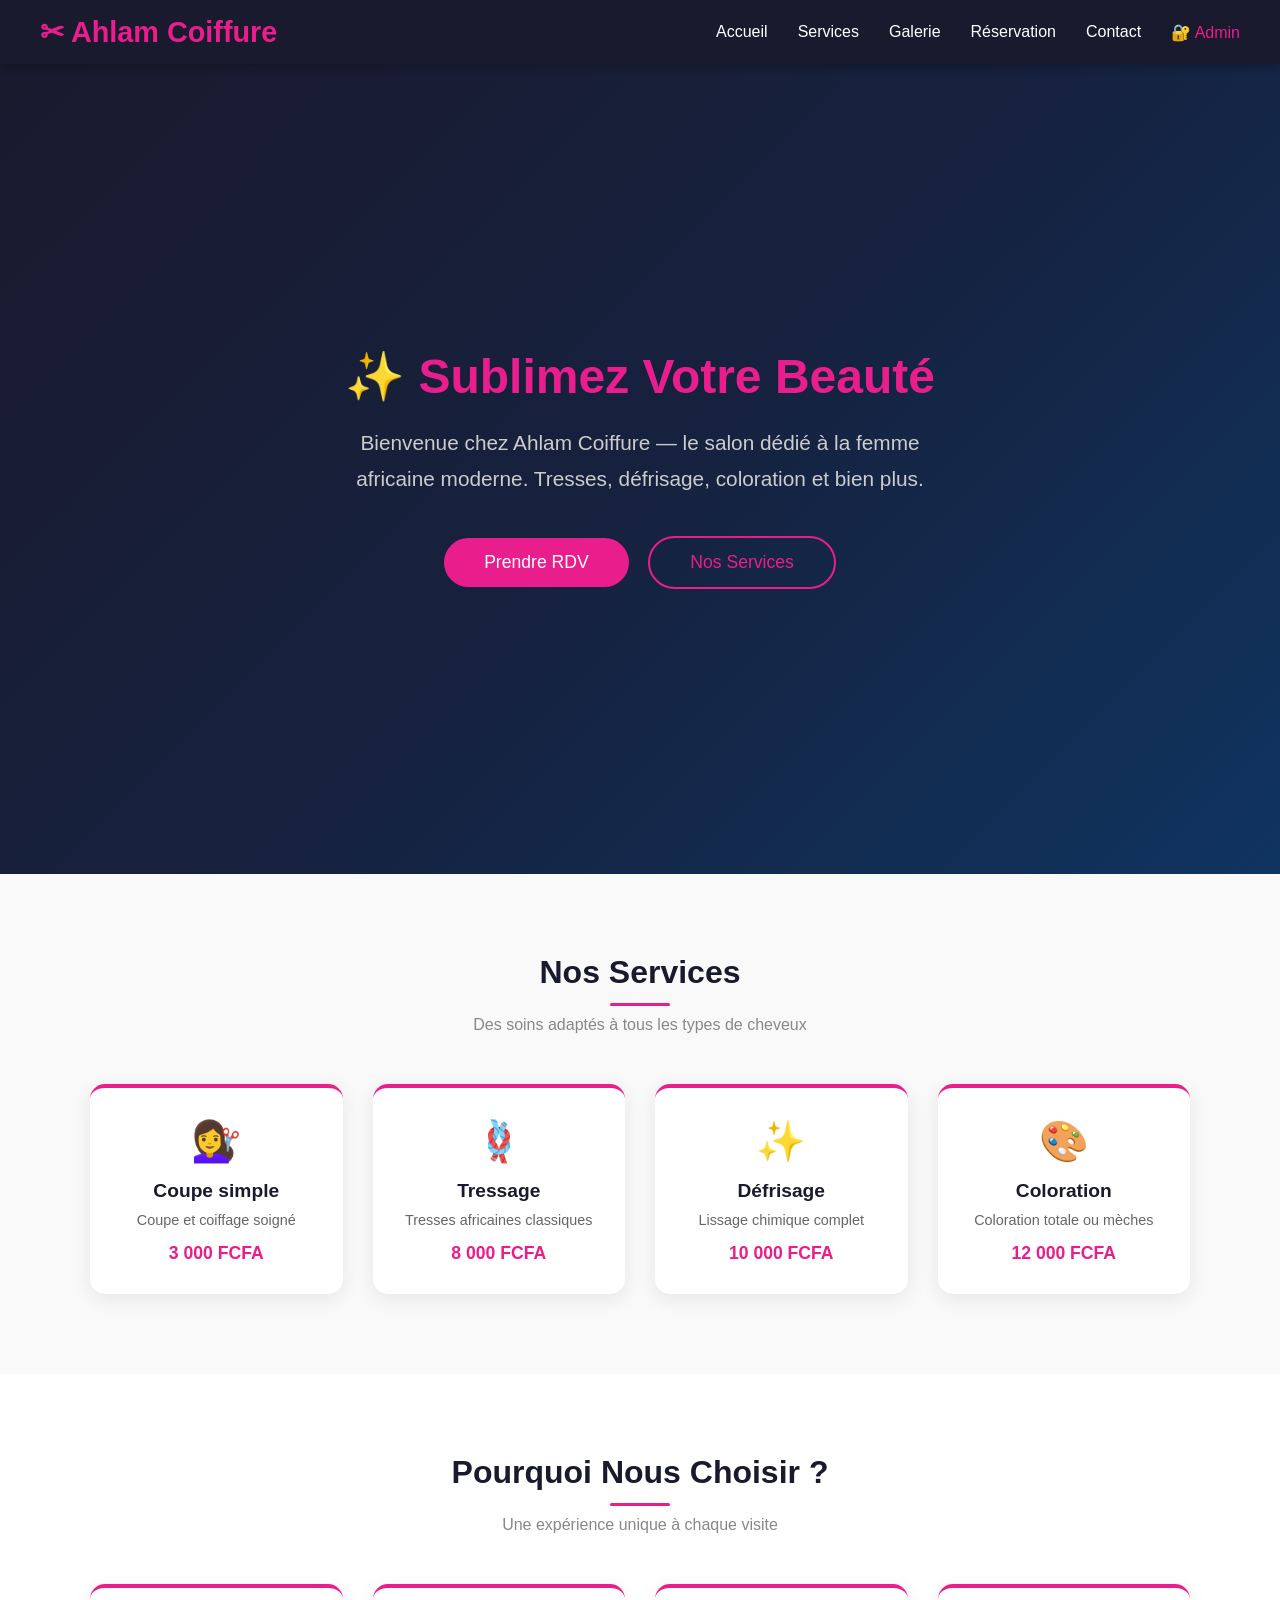
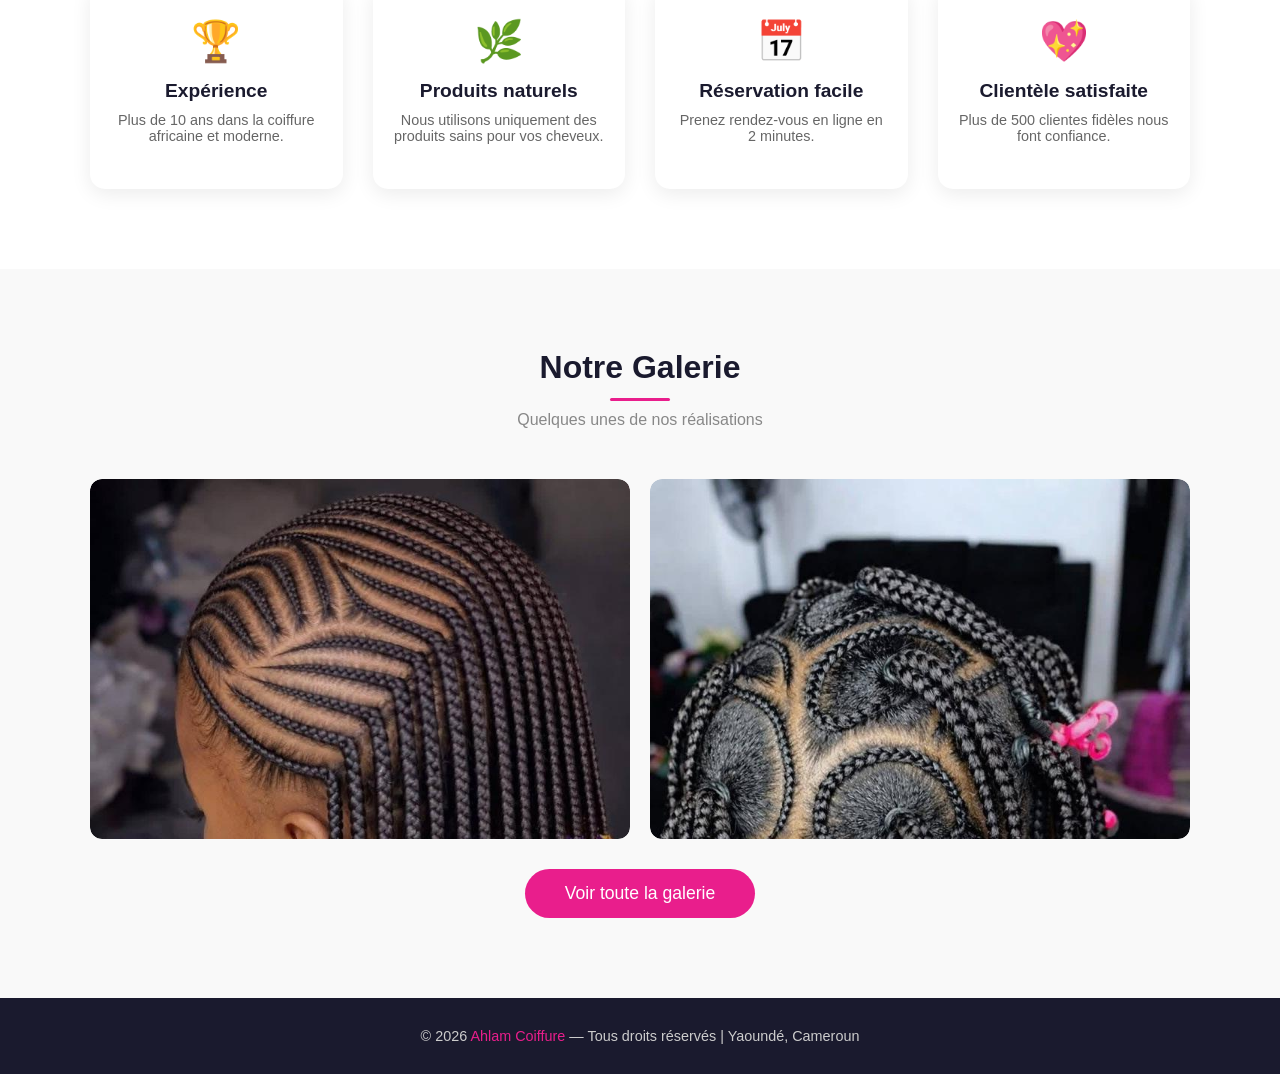
<file: index.html>
<!DOCTYPE html>
<html lang="fr">
<head>
    <meta charset="UTF-8">
    <meta name="viewport" content="width=device-width, initial-scale=1.0">
    <title>Ahlam Coiffure — Beauté & Élégance</title>
    <link rel="stylesheet" href="css/style.css">
</head>
<body>

<!-- NAVBAR -->
<nav class="navbar">
    <div class="logo">✂ Ahlam Coiffure</div>
    <ul>
        <li><a href="index.html">Accueil</a></li>
        <li><a href="pages/services.html">Services</a></li>
        <li><a href="pages/galerie.html">Galerie</a></li>
        <li><a href="pages/reservation.html">Réservation</a></li>
        <li><a href="pages/contact.html">Contact</a></li>
        <li><a href="#" onclick="ouvrirAdmin()" style="color:#e91e8c;">🔐 Admin</a></li>
    </ul>
</nav>

<!-- HERO -->
<section class="hero">
    <h1>✨ Sublimez Votre Beauté</h1>
    <p>Bienvenue chez Ahlam Coiffure — le salon dédié à la femme africaine moderne. Tresses, défrisage, coloration et bien plus.</p>
    <div>
        <a href="pages/reservation.html" class="btn">Prendre RDV</a>
        <a href="pages/services.html" class="btn btn-outline">Nos Services</a>
    </div>
</section>

<!-- SERVICES -->
<section style="background:#f9f9f9;">
    <h2 class="section-title">Nos Services</h2>
    <p class="section-subtitle">Des soins adaptés à tous les types de cheveux</p>
    <div class="services-grid">
        <div class="service-card">
            <div class="icon">💇‍♀️</div>
            <h3>Coupe simple</h3>
            <p>Coupe et coiffage soigné</p>
            <div class="prix">3 000 FCFA</div>
        </div>
        <div class="service-card">
            <div class="icon">🪢</div>
            <h3>Tressage</h3>
            <p>Tresses africaines classiques</p>
            <div class="prix">8 000 FCFA</div>
        </div>
        <div class="service-card">
            <div class="icon">✨</div>
            <h3>Défrisage</h3>
            <p>Lissage chimique complet</p>
            <div class="prix">10 000 FCFA</div>
        </div>
        <div class="service-card">
            <div class="icon">🎨</div>
            <h3>Coloration</h3>
            <p>Coloration totale ou mèches</p>
            <div class="prix">12 000 FCFA</div>
        </div>
    </div>
</section>

<!-- POURQUOI NOUS -->
<section>
    <h2 class="section-title">Pourquoi Nous Choisir ?</h2>
    <p class="section-subtitle">Une expérience unique à chaque visite</p>
    <div class="services-grid">
        <div class="service-card">
            <div class="icon">🏆</div>
            <h3>Expérience</h3>
            <p>Plus de 10 ans dans la coiffure africaine et moderne.</p>
        </div>
        <div class="service-card">
            <div class="icon">🌿</div>
            <h3>Produits naturels</h3>
            <p>Nous utilisons uniquement des produits sains pour vos cheveux.</p>
        </div>
        <div class="service-card">
            <div class="icon">📅</div>
            <h3>Réservation facile</h3>
            <p>Prenez rendez-vous en ligne en 2 minutes.</p>
        </div>
        <div class="service-card">
            <div class="icon">💖</div>
            <h3>Clientèle satisfaite</h3>
            <p>Plus de 500 clientes fidèles nous font confiance.</p>
        </div>
    </div>
</section>

<!-- GALERIE APERÇU -->
<section style="background:#f9f9f9;">
    <h2 class="section-title">Notre Galerie</h2>
    <p class="section-subtitle">Quelques unes de nos réalisations</p>
    <div class="galerie-grid">
        <div class="galerie-item">
            <img src="images/coiffure1.jpeg" alt="Tresse africaine">
            <div class="overlay"><strong>Tresse africaine</strong></div>
        </div>
        <div class="galerie-item">
            <img src="images/coiffure2.jpeg" alt="Coiffure fleurie">
            <div class="overlay"><strong>Coiffure fleurie</strong></div>
        </div>
    </div>
    <div style="text-align:center; margin-top:30px;">
        <a href="pages/galerie.html" class="btn">Voir toute la galerie</a>
    </div>
</section>

<!-- FOOTER -->
<footer>
    <p>© 2026 <span>Ahlam Coiffure</span> — Tous droits réservés | Yaoundé, Cameroun</p>
</footer>

<!-- POPUP ADMIN -->
<div class="admin-overlay" id="adminOverlay">
    <div class="admin-box">
        <div class="logo">🔐 Espace Admin</div>
        <div id="adminMsg"></div>
        <div class="form-group" style="text-align:left;">
            <label>nom dutilisateur</label>
            <input type="text" id="adminUser" placeholder="falmata">
        </div>
        <div class="form-group" style="text-align:left;">
            <label>mot de passe</label>
            <input type="password" id="adminPass" placeholder="........">
        </div>
        <button class="btn" style="width:100%;" onclick="connecterAdmin()">Se connecter</button>
        <br><br>
        <a href="#" onclick="fermerAdmin()" style="color:#888; font-size:0.9rem;">✕ Fermer</a>
    </div>
</div>

<script src="js/script.js"></script>
</body>
</html>
</file>
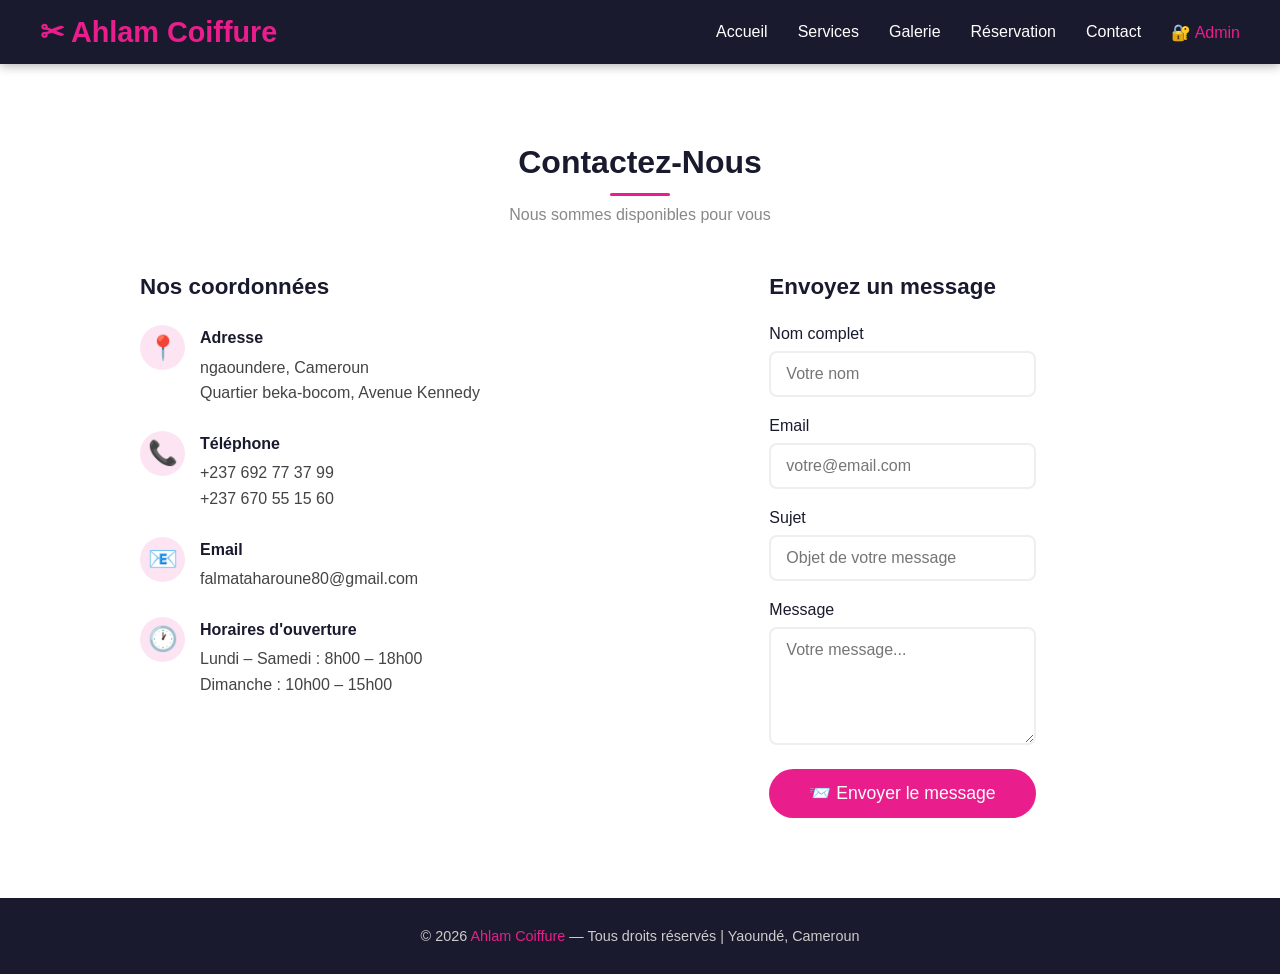
<file: pages/contact.html>
<!DOCTYPE html>
<html lang="fr">
<head>
    <meta charset="UTF-8">
    <meta name="viewport" content="width=device-width, initial-scale=1.0">
    <title>Contact — Ahlam Coiffure</title>
    <link rel="stylesheet" href="../css/style.css">
</head>
<body>

<!-- NAVBAR -->
<nav class="navbar">
    <div class="logo">✂ Ahlam Coiffure</div>
    <ul>
        <li><a href="../index.html">Accueil</a></li>
        <li><a href="services.html">Services</a></li>
        <li><a href="galerie.html">Galerie</a></li>
        <li><a href="reservation.html">Réservation</a></li>
        <li><a href="contact.html">Contact</a></li>
        <li><a href="#" onclick="ouvrirAdmin()" style="color:#e91e8c;">🔐 Admin</a></li>
    </ul>
</nav>

<section>
    <h2 class="section-title">Contactez-Nous</h2>
    <p class="section-subtitle">Nous sommes disponibles pour vous</p>

    <div class="contact-grid">

        <!-- Infos contact -->
        <div>
            <h3 style="color:#1a1a2e;margin-bottom:25px;font-size:1.4rem;">Nos coordonnées</h3>
            <div class="contact-item">
                <div class="icon">📍</div>
                <p>
                    <strong>Adresse</strong>
                    ngaoundere, Cameroun<br>
                    Quartier beka-bocom, Avenue Kennedy
                </p>
            </div>
            <div class="contact-item">
                <div class="icon">📞</div>
                <p>
                    <strong>Téléphone</strong>
                    +237 692 77 37 99<br>
                    +237 670 55 15 60
                </p>
            </div>
            <div class="contact-item">
                <div class="icon">📧</div>
                <p>
                    <strong>Email</strong>
                    falmataharoune80@gmail.com
                </p>
            </div>
            <div class="contact-item">
                <div class="icon">🕐</div>
                <p>
                    <strong>Horaires d'ouverture</strong>
                    Lundi – Samedi : 8h00 – 18h00<br>
                    Dimanche : 10h00 – 15h00
                </p>
            </div>
        </div>

        <!-- Formulaire contact -->
        <div class="form-container" style="box-shadow:none;padding:0;">
            <h3 style="color:#1a1a2e;margin-bottom:25px;font-size:1.4rem;">Envoyez un message</h3>
            <div id="contactMsg"></div>
            <div class="form-group">
                <label>Nom complet</label>
                <input type="text" id="contactNom" placeholder="Votre nom">
            </div>
            <div class="form-group">
                <label>Email</label>
                <input type="email" id="contactEmail" placeholder="votre@email.com">
            </div>
            <div class="form-group">
                <label>Sujet</label>
                <input type="text" id="contactSujet" placeholder="Objet de votre message">
            </div>
            <div class="form-group">
                <label>Message</label>
                <textarea id="contactMessage" rows="5"
                    placeholder="Votre message..."></textarea>
            </div>
            <button class="btn" style="width:100%;"
                onclick="envoyerContact()">
                📨 Envoyer le message
            </button>
        </div>

    </div>
</section>

<footer>
    <p>© 2026 <span>Ahlam Coiffure</span> — Tous droits réservés | Yaoundé, Cameroun</p>
</footer>

<!-- POPUP ADMIN -->
<div class="admin-overlay" id="adminOverlay">
    <div class="admin-box">
        <div class="logo">🔐 Espace Admin</div>
        <div id="adminMsg"></div>
        <div class="form-group" style="text-align:left;">
            <label>Nom d'utilisateur</label>
            <input type="text" id="adminUser" placeholder="falmata">
        </div>
        <div class="form-group" style="text-align:left;">
            <label>Mot de passe</label>
            <input type="password" id="adminPass" placeholder="••••••••">
        </div>
        <button class="btn" style="width:100%;" onclick="connecterAdmin()">Se connecter</button>
        <br><br>
        <a href="#" onclick="fermerAdmin()" style="color:#888;font-size:0.9rem;">✕ Fermer</a>
    </div>
</div>

<script src="../js/script.js"></script>
<script>
function envoyerContact() {
    const nom     = document.getElementById('contactNom').value.trim();
    const email   = document.getElementById('contactEmail').value.trim();
    const sujet   = document.getElementById('contactSujet').value.trim();
    const message = document.getElementById('contactMessage').value.trim();
    const msgDiv  = document.getElementById('contactMsg');

    if (!nom || !email || !message) {
        msgDiv.innerHTML = '<div class="alert alert-error">❌ Veuillez remplir tous les champs obligatoires.</div>';
        return;
    }

    msgDiv.innerHTML = '<div class="alert alert-success">✅ Votre message a été envoyé ! Nous vous répondrons bientôt.</div>';

    document.getElementById('contactNom').value     = '';
    document.getElementById('contactEmail').value   = '';
    document.getElementById('contactSujet').value   = '';
    document.getElementById('contactMessage').value = '';
}
</script>

</body>
</html>
</file>
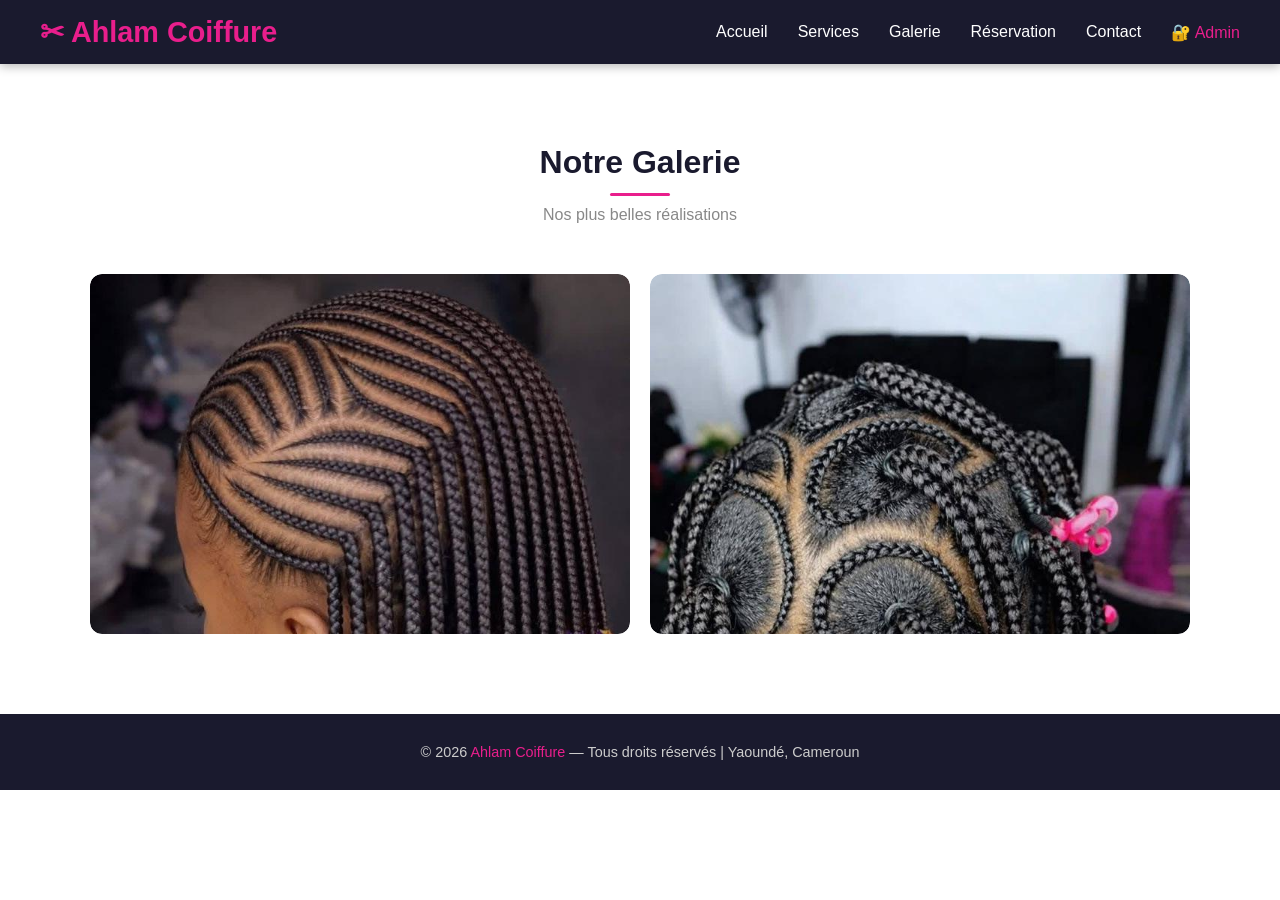
<file: pages/galerie.html>
<!DOCTYPE html>
<html lang="fr">
<head>
    <meta charset="UTF-8">
    <meta name="viewport" content="width=device-width, initial-scale=1.0">
    <title>Galerie — Ahlam Coiffure</title>
    <link rel="stylesheet" href="../css/style.css">
</head>
<body>

<!-- NAVBAR -->
<nav class="navbar">
    <div class="logo">✂ Ahlam Coiffure</div>
    <ul>
        <li><a href="../index.html">Accueil</a></li>
        <li><a href="services.html">Services</a></li>
        <li><a href="galerie.html">Galerie</a></li>
        <li><a href="reservation.html">Réservation</a></li>
        <li><a href="contact.html">Contact</a></li>
        <li><a href="#" onclick="ouvrirAdmin()" style="color:#e91e8c;">🔐 Admin</a></li>
    </ul>
</nav>

<section>
    <h2 class="section-title">Notre Galerie</h2>
    <p class="section-subtitle">Nos plus belles réalisations</p>
    <div class="galerie-grid">
        <div class="galerie-item">
            <img src="../images/coiffure1.jpeg" alt="Tresse africaine">
            <div class="overlay">
                <strong>Tresse africaine</strong><br>
                <small>Tresses</small>
            </div>
        </div>
        <div class="galerie-item">
            <img src="../images/coiffure2.jpeg" alt="Coiffure fleurie">
            <div class="overlay">
                <strong>Coiffure fleurie</strong><br>
                <small>Tresses</small>
            </div>
        </div>
    </div>
</section>

<footer>
    <p>© 2026 <span>Ahlam Coiffure</span> — Tous droits réservés | Yaoundé, Cameroun</p>
</footer>

<!-- POPUP ADMIN -->
<div class="admin-overlay" id="adminOverlay">
    <div class="admin-box">
        <div class="logo">🔐 Espace Admin</div>
        <div id="adminMsg"></div>
        <div class="form-group" style="text-align:left;">
            <label>Nom d'utilisateur</label>
            <input type="text" id="adminUser" placeholder="falmata">
        </div>
        <div class="form-group" style="text-align:left;">
            <label>Mot de passe</label>
            <input type="password" id="adminPass" placeholder="••••••••">
        </div>
        <button class="btn" style="width:100%;" onclick="connecterAdmin()">Se connecter</button>
        <br><br>
        <a href="#" onclick="fermerAdmin()" style="color:#888;font-size:0.9rem;">✕ Fermer</a>
    </div>
</div>

<script src="../js/script.js"></script>
</body>
</html>
</file>
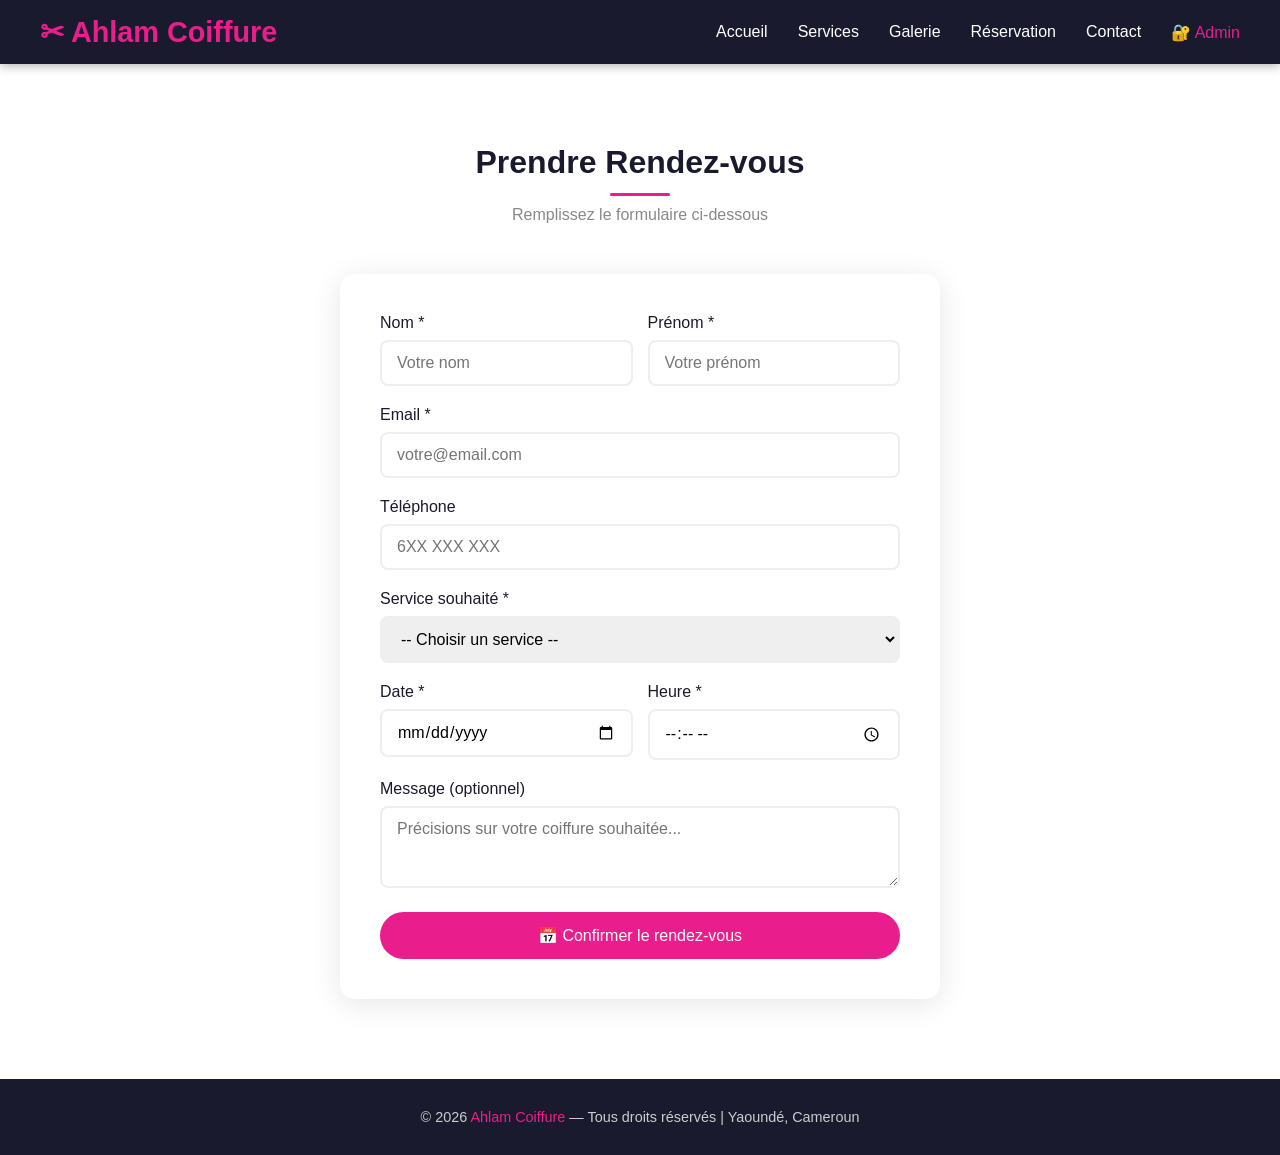
<file: pages/reservation.html>
<!DOCTYPE html>
<html lang="fr">
<head>
    <meta charset="UTF-8">
    <meta name="viewport" content="width=device-width, initial-scale=1.0">
    <title>Réservation — Ahlam Coiffure</title>
    <link rel="stylesheet" href="../css/style.css">
</head>
<body>

<!-- NAVBAR -->
<nav class="navbar">
    <div class="logo">✂ Ahlam Coiffure</div>
    <ul>
        <li><a href="../index.html">Accueil</a></li>
        <li><a href="services.html">Services</a></li>
        <li><a href="galerie.html">Galerie</a></li>
        <li><a href="reservation.html">Réservation</a></li>
        <li><a href="contact.html">Contact</a></li>
        <li><a href="#" onclick="ouvrirAdmin()" style="color:#e91e8c;">🔐 Admin</a></li>
    </ul>
</nav>

<section>
    <h2 class="section-title">Prendre Rendez-vous</h2>
    <p class="section-subtitle">Remplissez le formulaire ci-dessous</p>

    <div class="form-container">
        <div id="rdvMsg"></div>
        <div style="display:grid;grid-template-columns:1fr 1fr;gap:15px;">
            <div class="form-group">
                <label>Nom *</label>
                <input type="text" id="rdvNom" placeholder="Votre nom">
            </div>
            <div class="form-group">
                <label>Prénom *</label>
                <input type="text" id="rdvPrenom" placeholder="Votre prénom">
            </div>
        </div>
        <div class="form-group">
            <label>Email *</label>
            <input type="email" id="rdvEmail" placeholder="votre@email.com">
        </div>
        <div class="form-group">
            <label>Téléphone</label>
            <input type="tel" id="rdvTel" placeholder="6XX XXX XXX">
        </div>
        <div class="form-group">
            <label>Service souhaité *</label>
            <select id="rdvService">
                <option value="">-- Choisir un service --</option>
            </select>
        </div>
        <div style="display:grid;grid-template-columns:1fr 1fr;gap:15px;">
            <div class="form-group">
                <label>Date *</label>
                <input type="date" id="rdvDate">
            </div>
            <div class="form-group">
                <label>Heure *</label>
                <input type="time" id="rdvHeure" min="08:00" max="18:00">
            </div>
        </div>
        <div class="form-group">
            <label>Message (optionnel)</label>
            <textarea id="rdvMessage" rows="3"
                placeholder="Précisions sur votre coiffure souhaitée..."></textarea>
        </div>
        <button class="btn" style="width:100%;font-size:1rem;"
            onclick="soumettreRdv()">
            📅 Confirmer le rendez-vous
        </button>
    </div>
</section>

<footer>
    <p>© 2026 <span>Ahlam Coiffure</span> — Tous droits réservés | Yaoundé, Cameroun</p>
</footer>

<!-- POPUP ADMIN -->
<div class="admin-overlay" id="adminOverlay">
    <div class="admin-box">
        <div class="logo">🔐 Espace Admin</div>
        <div id="adminMsg"></div>
        <div class="form-group" style="text-align:left;">
            <label>Nom d'utilisateur</label>
            <input type="text" id="adminUser" placeholder="falmata">
        </div>
        <div class="form-group" style="text-align:left;">
            <label>Mot de passe</label>
            <input type="password" id="adminPass" placeholder="••••••••">
        </div>
        <button class="btn" style="width:100%;" onclick="connecterAdmin()">Se connecter</button>
        <br><br>
        <a href="#" onclick="fermerAdmin()" style="color:#888;font-size:0.9rem;">✕ Fermer</a>
    </div>
</div>

<script src="../js/script.js"></script>
</body>
</html>
</file>
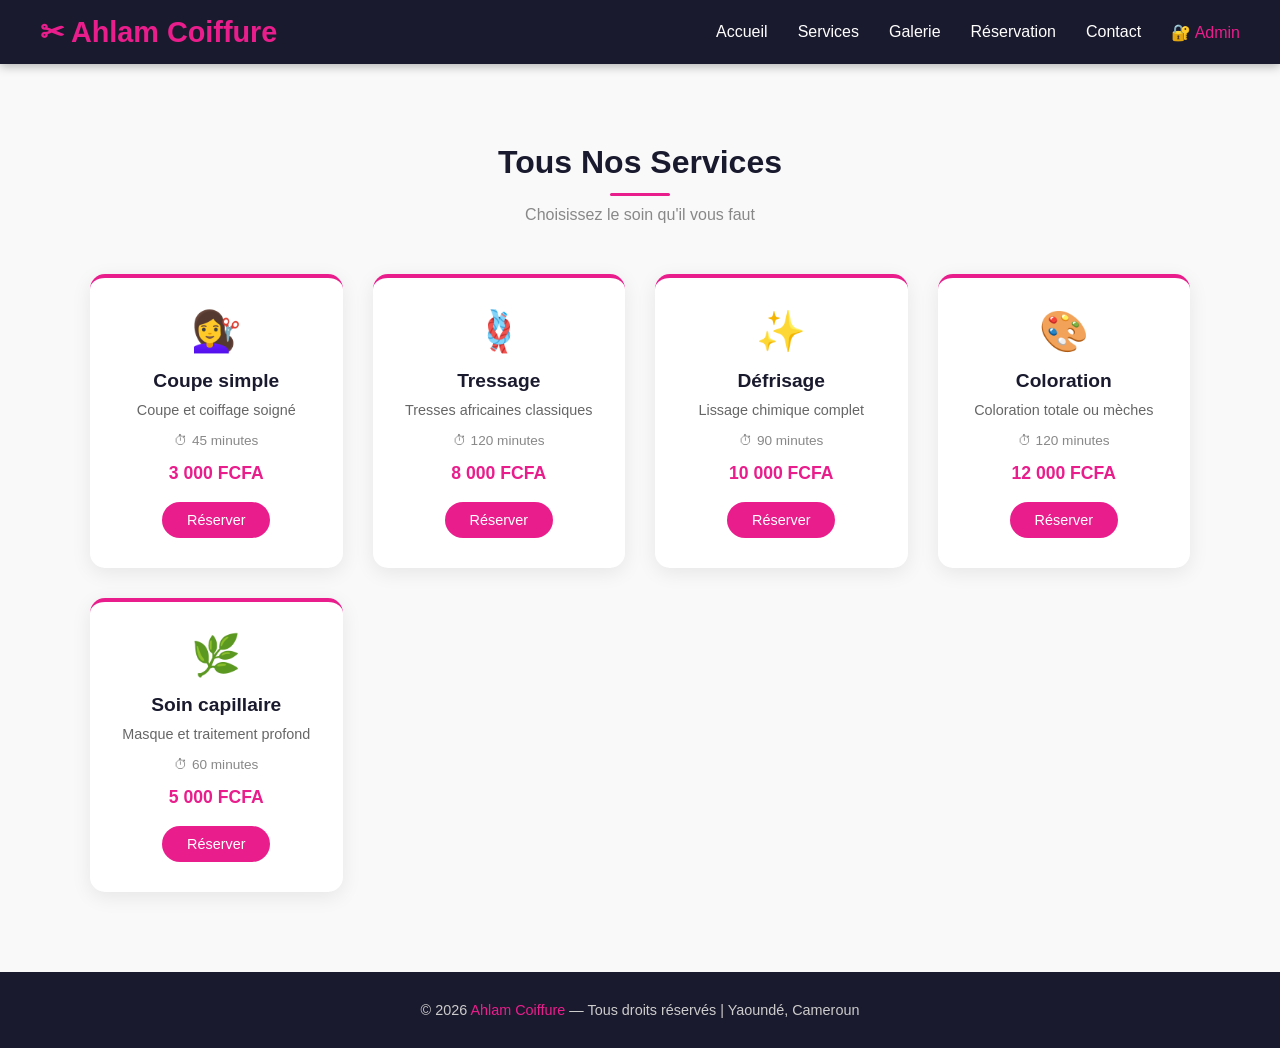
<file: pages/services.html>
<!DOCTYPE html>
<html lang="fr">
<head>
    <meta charset="UTF-8">
    <meta name="viewport" content="width=device-width, initial-scale=1.0">
    <title>Nos Services — Ahlam Coiffure</title>
    <link rel="stylesheet" href="../css/style.css">
</head>
<body>

<!-- NAVBAR -->
<nav class="navbar">
    <div class="logo">✂ Ahlam Coiffure</div>
    <ul>
        <li><a href="../index.html">Accueil</a></li>
        <li><a href="services.html">Services</a></li>
        <li><a href="galerie.html">Galerie</a></li>
        <li><a href="reservation.html">Réservation</a></li>
        <li><a href="contact.html">Contact</a></li>
        <li><a href="#" onclick="ouvrirAdmin()" style="color:#e91e8c;">🔐 Admin</a></li>
    </ul>
</nav>

<section style="background:#f9f9f9;">
    <h2 class="section-title">Tous Nos Services</h2>
    <p class="section-subtitle">Choisissez le soin qu'il vous faut</p>
    <div class="services-grid">
        <div class="service-card">
            <div class="icon">💇‍♀️</div>
            <h3>Coupe simple</h3>
            <p>Coupe et coiffage soigné</p>
            <p style="color:#888;font-size:0.85rem;">⏱ 45 minutes</p>
            <div class="prix">3 000 FCFA</div>
            <br>
            <a href="reservation.html" class="btn" style="font-size:0.9rem;padding:10px 25px;">Réserver</a>
        </div>
        <div class="service-card">
            <div class="icon">🪢</div>
            <h3>Tressage</h3>
            <p>Tresses africaines classiques</p>
            <p style="color:#888;font-size:0.85rem;">⏱ 120 minutes</p>
            <div class="prix">8 000 FCFA</div>
            <br>
            <a href="reservation.html" class="btn" style="font-size:0.9rem;padding:10px 25px;">Réserver</a>
        </div>
        <div class="service-card">
            <div class="icon">✨</div>
            <h3>Défrisage</h3>
            <p>Lissage chimique complet</p>
            <p style="color:#888;font-size:0.85rem;">⏱ 90 minutes</p>
            <div class="prix">10 000 FCFA</div>
            <br>
            <a href="reservation.html" class="btn" style="font-size:0.9rem;padding:10px 25px;">Réserver</a>
        </div>
        <div class="service-card">
            <div class="icon">🎨</div>
            <h3>Coloration</h3>
            <p>Coloration totale ou mèches</p>
            <p style="color:#888;font-size:0.85rem;">⏱ 120 minutes</p>
            <div class="prix">12 000 FCFA</div>
            <br>
            <a href="reservation.html" class="btn" style="font-size:0.9rem;padding:10px 25px;">Réserver</a>
        </div>
        <div class="service-card">
            <div class="icon">🌿</div>
            <h3>Soin capillaire</h3>
            <p>Masque et traitement profond</p>
            <p style="color:#888;font-size:0.85rem;">⏱ 60 minutes</p>
            <div class="prix">5 000 FCFA</div>
            <br>
            <a href="reservation.html" class="btn" style="font-size:0.9rem;padding:10px 25px;">Réserver</a>
        </div>
    </div>
</section>

<footer>
    <p>© 2026 <span>Ahlam Coiffure</span> — Tous droits réservés | Yaoundé, Cameroun</p>
</footer>

<!-- POPUP ADMIN -->
<div class="admin-overlay" id="adminOverlay">
    <div class="admin-box">
        <div class="logo">🔐 Espace Admin</div>
        <div id="adminMsg"></div>
        <div class="form-group" style="text-align:left;">
            <label>Nom d'utilisateur</label>
            <input type="text" id="adminUser" placeholder="falmata">
        </div>
        <div class="form-group" style="text-align:left;">
            <label>Mot de passe</label>
            <input type="password" id="adminPass" placeholder="••••••••">
        </div>
        <button class="btn" style="width:100%;" onclick="connecterAdmin()">Se connecter</button>
        <br><br>
        <a href="#" onclick="fermerAdmin()" style="color:#888;font-size:0.9rem;">✕ Fermer</a>
    </div>
</div>

<script src="../js/script.js"></script>
</body>
</html>
</file>
<file: css/style.css>
/* ===== RESET & BASE ===== */
* {
    margin: 0;
    padding: 0;
    box-sizing: border-box;
}

body {
    font-family: 'Segoe UI', Tahoma, Geneva, Verdana, sans-serif;
    color: #333;
    background: #fff;
}

a {
    text-decoration: none;
    color: inherit;
}

/* ===== NAVBAR ===== */
.navbar {
    background: #1a1a2e;
    padding: 15px 40px;
    display: flex;
    justify-content: space-between;
    align-items: center;
    position: sticky;
    top: 0;
    z-index: 100;
    box-shadow: 0 2px 10px rgba(0,0,0,0.3);
}

.navbar .logo {
    color: #e91e8c;
    font-size: 1.8rem;
    font-weight: 700;
}

.navbar ul {
    list-style: none;
    display: flex;
    gap: 30px;
}

.navbar ul li a {
    color: #fff;
    font-size: 1rem;
    transition: color 0.3s;
}

.navbar ul li a:hover {
    color: #e91e8c;
}

/* ===== HERO ===== */
.hero {
    background: linear-gradient(135deg, #1a1a2e 0%, #16213e 50%, #0f3460 100%);
    color: #fff;
    text-align: center;
    padding: 100px 20px;
    min-height: 90vh;
    display: flex;
    flex-direction: column;
    justify-content: center;
    align-items: center;
}

.hero h1 {
    font-size: 3rem;
    margin-bottom: 20px;
    color: #e91e8c;
}

.hero p {
    font-size: 1.3rem;
    max-width: 600px;
    margin-bottom: 40px;
    color: #ccc;
    line-height: 1.7;
}

.btn {
    background: #e91e8c;
    color: #fff;
    padding: 14px 40px;
    border: none;
    border-radius: 30px;
    font-size: 1.1rem;
    cursor: pointer;
    transition: background 0.3s, transform 0.2s;
    display: inline-block;
}

.btn:hover {
    background: #c2185b;
    transform: translateY(-2px);
}

.btn-outline {
    background: transparent;
    border: 2px solid #e91e8c;
    color: #e91e8c;
    margin-left: 15px;
}

.btn-outline:hover {
    background: #e91e8c;
    color: #fff;
}

/* ===== SECTIONS ===== */
section {
    padding: 80px 40px;
}

.section-title {
    text-align: center;
    font-size: 2rem;
    color: #1a1a2e;
    margin-bottom: 10px;
}

.section-title::after {
    content: '';
    display: block;
    width: 60px;
    height: 3px;
    background: #e91e8c;
    margin: 12px auto 0;
    border-radius: 2px;
}

.section-subtitle {
    text-align: center;
    color: #888;
    margin-bottom: 50px;
}

/* ===== CARDS SERVICES ===== */
.services-grid {
    display: grid;
    grid-template-columns: repeat(auto-fit, minmax(220px, 1fr));
    gap: 30px;
    max-width: 1100px;
    margin: 0 auto;
}

.service-card {
    background: #fff;
    border-radius: 15px;
    padding: 30px 20px;
    text-align: center;
    box-shadow: 0 5px 20px rgba(0,0,0,0.08);
    transition: transform 0.3s, box-shadow 0.3s;
    border-top: 4px solid #e91e8c;
}

.service-card:hover {
    transform: translateY(-8px);
    box-shadow: 0 15px 40px rgba(233,30,140,0.15);
}

.service-card .icon {
    font-size: 2.5rem;
    margin-bottom: 15px;
}

.service-card h3 {
    font-size: 1.2rem;
    color: #1a1a2e;
    margin-bottom: 10px;
}

.service-card p {
    color: #666;
    font-size: 0.9rem;
    margin-bottom: 15px;
}

.service-card .prix {
    color: #e91e8c;
    font-weight: 700;
    font-size: 1.1rem;
}

/* ===== GALERIE ===== */
.galerie-grid {
    display: grid;
    grid-template-columns: repeat(auto-fit, minmax(250px, 1fr));
    gap: 20px;
    max-width: 1100px;
    margin: 0 auto;
}

.galerie-item {
    position: relative;
    overflow: hidden;
    border-radius: 12px;
}

.galerie-item img {
    width: 100%;
    height: 360px;
    object-fit: cover;
    object-position: top;
    border-radius: 12px;
    transition: transform 0.4s;
    display: block;
}

.galerie-item:hover img {
    transform: scale(1.08);
}

.galerie-item .overlay {
    position: absolute;
    bottom: 0; left: 0; right: 0;
    background: linear-gradient(transparent, rgba(0,0,0,0.7));
    color: #fff;
    padding: 15px;
    opacity: 0;
    transition: opacity 0.3s;
}

.galerie-item:hover .overlay {
    opacity: 1;
}

/* ===== FORMULAIRE ===== */
.form-container {
    max-width: 600px;
    margin: 0 auto;
    background: #fff;
    padding: 40px;
    border-radius: 15px;
    box-shadow: 0 5px 30px rgba(0,0,0,0.1);
}

.form-group {
    margin-bottom: 20px;
}

.form-group label {
    display: block;
    margin-bottom: 8px;
    color: #1a1a2e;
    font-weight: 500;
}

.form-group input,
.form-group select,
.form-group textarea {
    width: 100%;
    padding: 12px 15px;
    border: 2px solid #eee;
    border-radius: 8px;
    font-size: 1rem;
    transition: border-color 0.3s;
    font-family: inherit;
}

.form-group input:focus,
.form-group select:focus,
.form-group textarea:focus {
    outline: none;
    border-color: #e91e8c;
}

/* ===== CONTACT ===== */
.contact-grid {
    display: grid;
    grid-template-columns: 1fr 1fr;
    gap: 50px;
    max-width: 1000px;
    margin: 0 auto;
}

.contact-item {
    display: flex;
    align-items: flex-start;
    gap: 15px;
    margin-bottom: 25px;
}

.contact-item .icon {
    font-size: 1.5rem;
    width: 45px;
    height: 45px;
    background: #fce4f3;
    border-radius: 50%;
    display: flex;
    align-items: center;
    justify-content: center;
    flex-shrink: 0;
}

.contact-item p { color: #444; line-height: 1.6; }
.contact-item strong { color: #1a1a2e; display: block; margin-bottom: 4px; }

/* ===== ADMIN ===== */
.admin-overlay {
    display: none;
    position: fixed;
    top: 0; left: 0;
    width: 100%; height: 100%;
    background: rgba(0,0,0,0.7);
    z-index: 999;
    justify-content: center;
    align-items: center;
}

.admin-overlay.active {
    display: flex;
}

.admin-box {
    background: #fff;
    padding: 40px;
    border-radius: 20px;
    width: 100%;
    max-width: 400px;
    text-align: center;
}

.admin-box .logo {
    font-size: 1.8rem;
    color: #e91e8c;
    font-weight: 700;
    margin-bottom: 20px;
}

/* ===== FOOTER ===== */
footer {
    background: #1a1a2e;
    color: #ccc;
    text-align: center;
    padding: 30px 20px;
    font-size: 0.9rem;
}

footer span { color: #e91e8c; }

/* ===== ALERT ===== */
.alert {
    padding: 12px 20px;
    border-radius: 8px;
    margin-bottom: 20px;
    font-size: 0.95rem;
}

.alert-success { background: #d4edda; color: #155724; }
.alert-error   { background: #f8d7da; color: #721c24; }

/* ===== RESPONSIVE ===== */
@media (max-width: 768px) {
    .navbar { padding: 15px 20px; flex-direction: column; gap: 15px; }
    .hero h1 { font-size: 2rem; }
    section { padding: 60px 20px; }
    .contact-grid { grid-template-columns: 1fr; }
}
</file>
